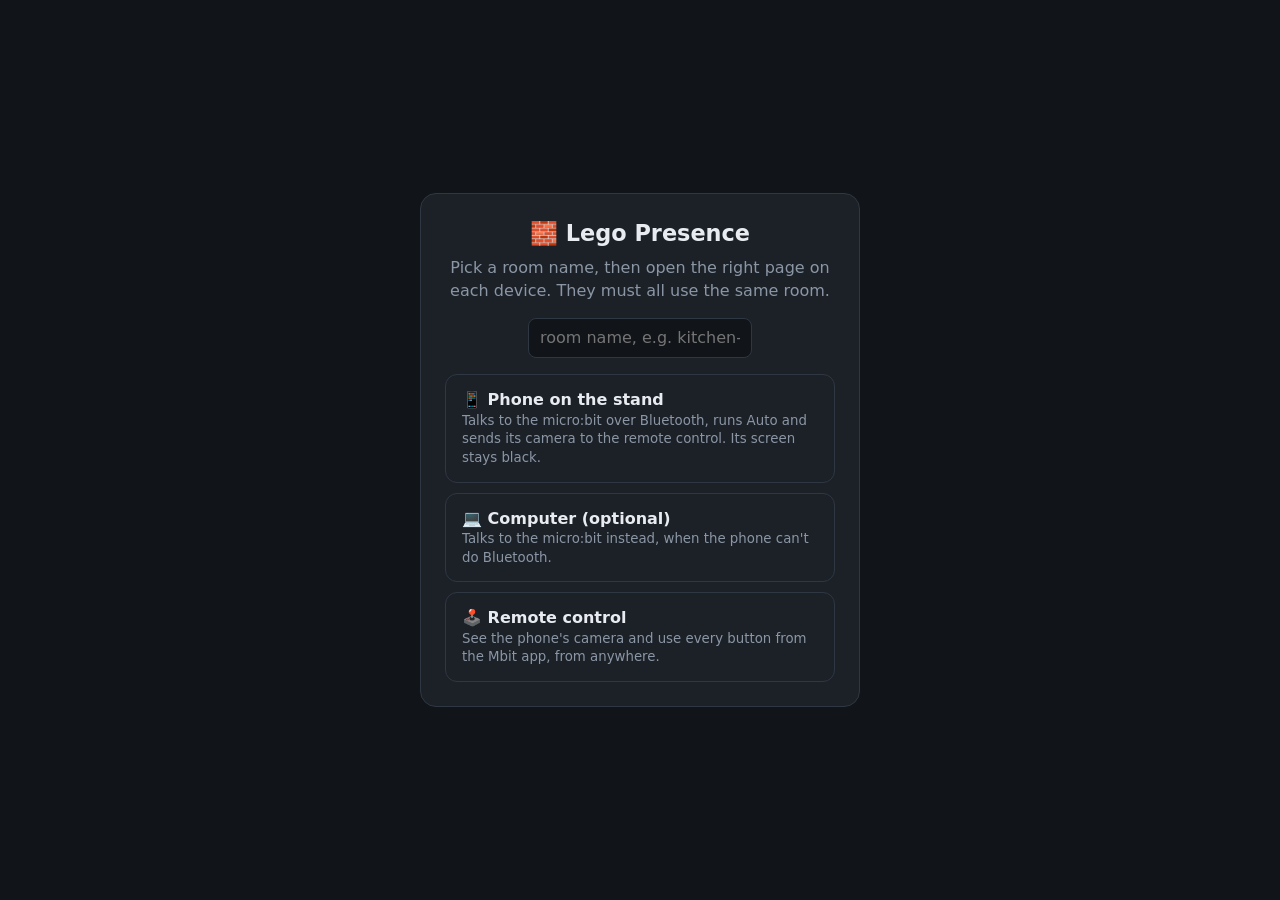
<file: index.html>
<!doctype html>
<html lang="en">
<head>
<meta charset="utf-8">
<meta name="viewport" content="width=device-width, initial-scale=1">
<title>Lego Presence</title>
<link rel="stylesheet" href="style.css">
</head>
<body>
<div class="center">
  <div class="card">
    <h1>🧱 Lego Presence</h1>
    <p>Pick a room name, then open the right page on each device. They must all use the same room.</p>
    <form id="room-picker" style="margin-bottom:16px">
      <input name="room" placeholder="room name, e.g. kitchen-bot" autocomplete="off" required>
    </form>
    <div class="role-list">
      <a data-page="phone.html" href="phone.html"><strong>📱 Phone on the stand</strong><small>Talks to the micro:bit over Bluetooth, runs Auto and sends its camera to the remote control. Its screen stays black.</small></a>
      <a data-page="base.html" href="base.html"><strong>💻 Computer (optional)</strong><small>Talks to the micro:bit instead, when the phone can't do Bluetooth.</small></a>
      <a data-page="drive.html" href="drive.html"><strong>🕹️ Remote control</strong><small>See the phone's camera and use every button from the Mbit app, from anywhere.</small></a>
    </div>
  </div>
</div>
<script>
  const input = document.querySelector('#room-picker input');
  const clean = (v) => v.toLowerCase().replace(/[^a-z0-9_-]/g, '').slice(0, 40);
  document.querySelector('#room-picker').addEventListener('submit', (e) => e.preventDefault());
  document.querySelectorAll('[data-page]').forEach((link) => {
    link.addEventListener('click', (e) => {
      const room = clean(input.value);
      if (!room) { e.preventDefault(); input.focus(); return; }
      link.href = `${link.dataset.page}?room=${encodeURIComponent(room)}`;
    });
  });
</script>
</body>
</html>
</file>
<file: style.css>
:root {
  --bg: #111418;
  --panel: #1c2128;
  --line: #2f3742;
  --text: #e8ecf1;
  --muted: #8b96a5;
  --accent: #ffcf2e; /* lego yellow */
  --ok: #3ecf6e;
  --wait: #f0b429;
  --bad: #ef5350;
  color-scheme: dark;
}

* { box-sizing: border-box; }

html, body {
  margin: 0;
  height: 100%;
  background: var(--bg);
  color: var(--text);
  font: 16px/1.4 system-ui, -apple-system, "Segoe UI", sans-serif;
}

a { color: var(--accent); }

button, input, select {
  font: inherit;
  color: inherit;
}

button {
  background: var(--panel);
  border: 1px solid var(--line);
  border-radius: 10px;
  padding: 0.6em 1em;
  cursor: pointer;
}
button:hover { border-color: var(--muted); }
button.primary { background: var(--accent); color: #111; border-color: var(--accent); font-weight: 600; }
button[aria-pressed="true"] { background: var(--bad); border-color: var(--bad); color: #fff; }

input, select {
  background: var(--bg);
  border: 1px solid var(--line);
  border-radius: 8px;
  padding: 0.5em 0.7em;
}

[hidden] { display: none !important; }

.center {
  min-height: 100%;
  display: grid;
  place-items: center;
  padding: 24px 16px;
  text-align: center;
}
.card {
  background: var(--panel);
  border: 1px solid var(--line);
  border-radius: 16px;
  padding: 24px;
  max-width: 440px;
  width: 100%;
}
.card h1 { margin: 0 0 8px; font-size: 1.4rem; }
.card p { color: var(--muted); margin: 0 0 16px; }
.row { display: flex; gap: 8px; flex-wrap: wrap; align-items: center; }
.row input { flex: 1; min-width: 0; }

.chips { display: flex; gap: 8px; flex-wrap: wrap; }
.chip {
  font-size: 0.8rem;
  padding: 0.25em 0.7em;
  border-radius: 99px;
  background: rgba(0, 0, 0, 0.55);
  border: 1px solid var(--line);
  white-space: nowrap;
}
.chip::before {
  content: "";
  display: inline-block;
  width: 0.55em;
  height: 0.55em;
  border-radius: 50%;
  margin-right: 0.45em;
  background: var(--muted);
}
.chip[data-state="ok"]::before { background: var(--ok); }
.chip[data-state="wait"]::before { background: var(--wait); }
.chip[data-state="bad"]::before { background: var(--bad); }

.role-list { display: grid; gap: 10px; text-align: left; }
.role-list a {
  display: block;
  padding: 14px 16px;
  border: 1px solid var(--line);
  border-radius: 12px;
  text-decoration: none;
  color: var(--text);
}
.role-list a:hover { border-color: var(--accent); }
.role-list small { display: block; color: var(--muted); }
</file>
